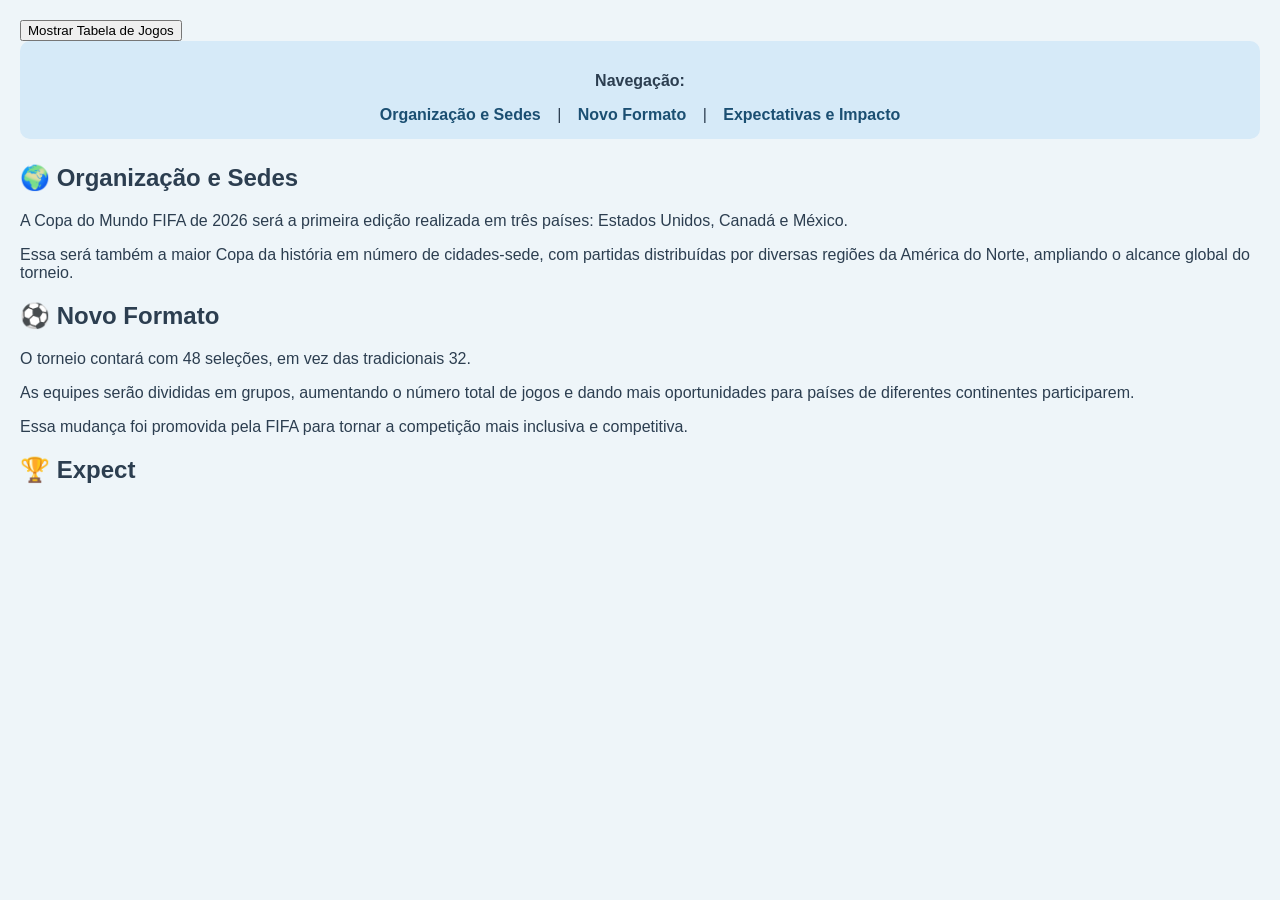
<file: prova/atv2/index.html>
<!DOCTYPE html>
<html lang="pt-BR">
<head>
    <meta charset="UTF-8">
    <title>Copa do Mundo 2026</title>
</head>
<body>
<link rel="stylesheet" href="style.css">
<button onclick="mostrarTabela()">Mostrar Tabela de Jogos</button>
<script src="script.js"></script>
</body>
<script>
function mostrarTabela() {
    // Verifica se a imagem já foi adicionada
    if (document.getElementById("tabelaJogos")) {
        return;
    }

    // Cria a imagem
    const img = document.createElement("img");
    img.src = "Tabela_Jogos.png"; // caminho da imagem (ajuste se necessário)
    img.id = "tabelaJogos";
    img.alt = "Tabela de Jogos";
    
    // Estilização básica
    img.style.display = "block";
    img.style.margin = "20px auto";
    img.style.maxWidth = "90%";
    img.style.borderRadius = "10px";

    // Adiciona ao final da página
    document.body.appendChild(img);
}
</script>

    <!-- Barra de Navegação -->
    <nav>
        <p><strong>Navegação:</strong></p>
        <a href="#organizacao">Organização e Sedes</a> |
        <a href="#formato">Novo Formato</a> |
        <a href="#impacto">Expectativas e Impacto</a>
    </nav>

    <!-- Seção: Organização e Sedes -->
    <section id="organizacao">
        <h2>🌍 Organização e Sedes</h2>
        <p>
            A Copa do Mundo FIFA de 2026 será a primeira edição realizada em três países:
            Estados Unidos, Canadá e México.
        </p>
        <p>
            Essa será também a maior Copa da história em número de cidades-sede, com partidas
            distribuídas por diversas regiões da América do Norte, ampliando o alcance global do torneio.
        </p>
    </section>

    <!-- Seção: Novo Formato -->
    <section id="formato">
        <h2>⚽ Novo Formato</h2>
        <p>
            O torneio contará com 48 seleções, em vez das tradicionais 32.
        </p>
        <p>
            As equipes serão divididas em grupos, aumentando o número total de jogos e dando
            mais oportunidades para países de diferentes continentes participarem.
        </p>
        <p>
            Essa mudança foi promovida pela FIFA para tornar a competição mais inclusiva e competitiva.
        </p>
    </section>

    <!-- Seção: Expectativas e Impacto -->
    <section id="impacto">
        <h2>🏆 Expect
</file>
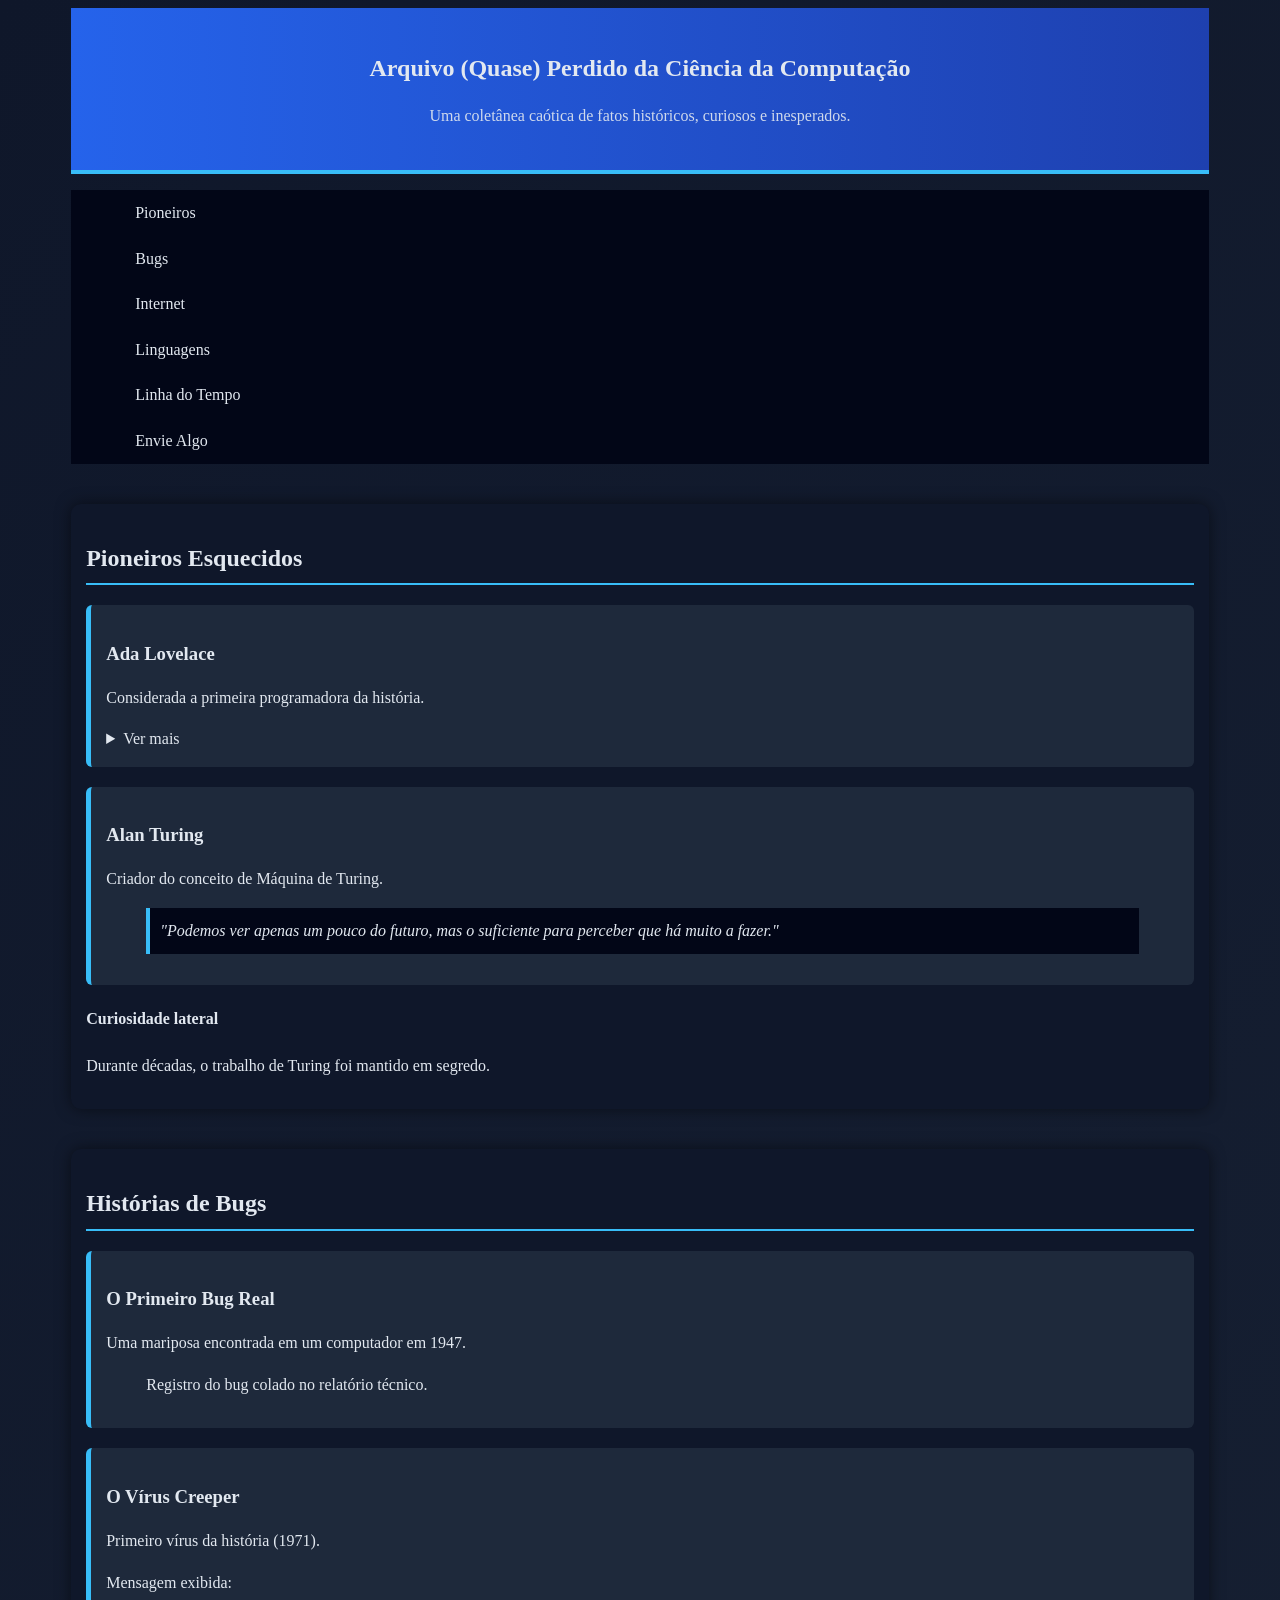
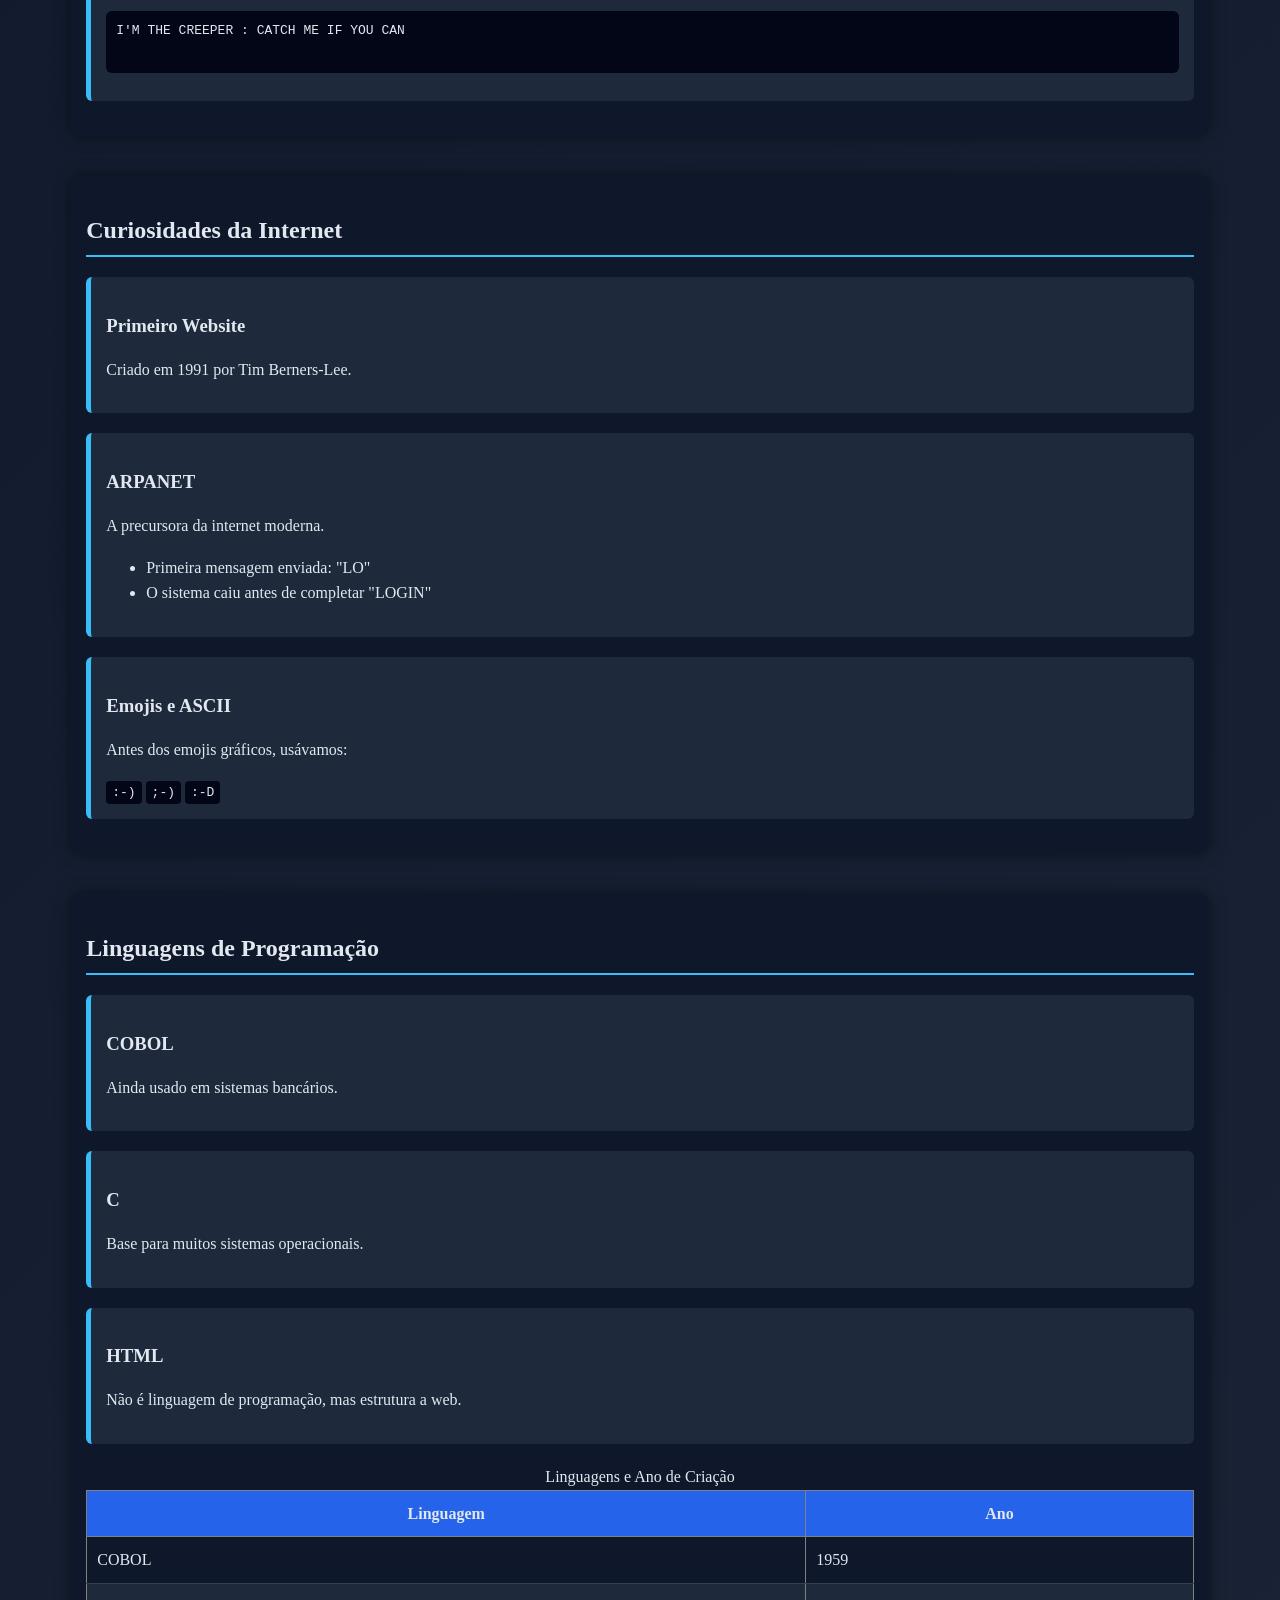
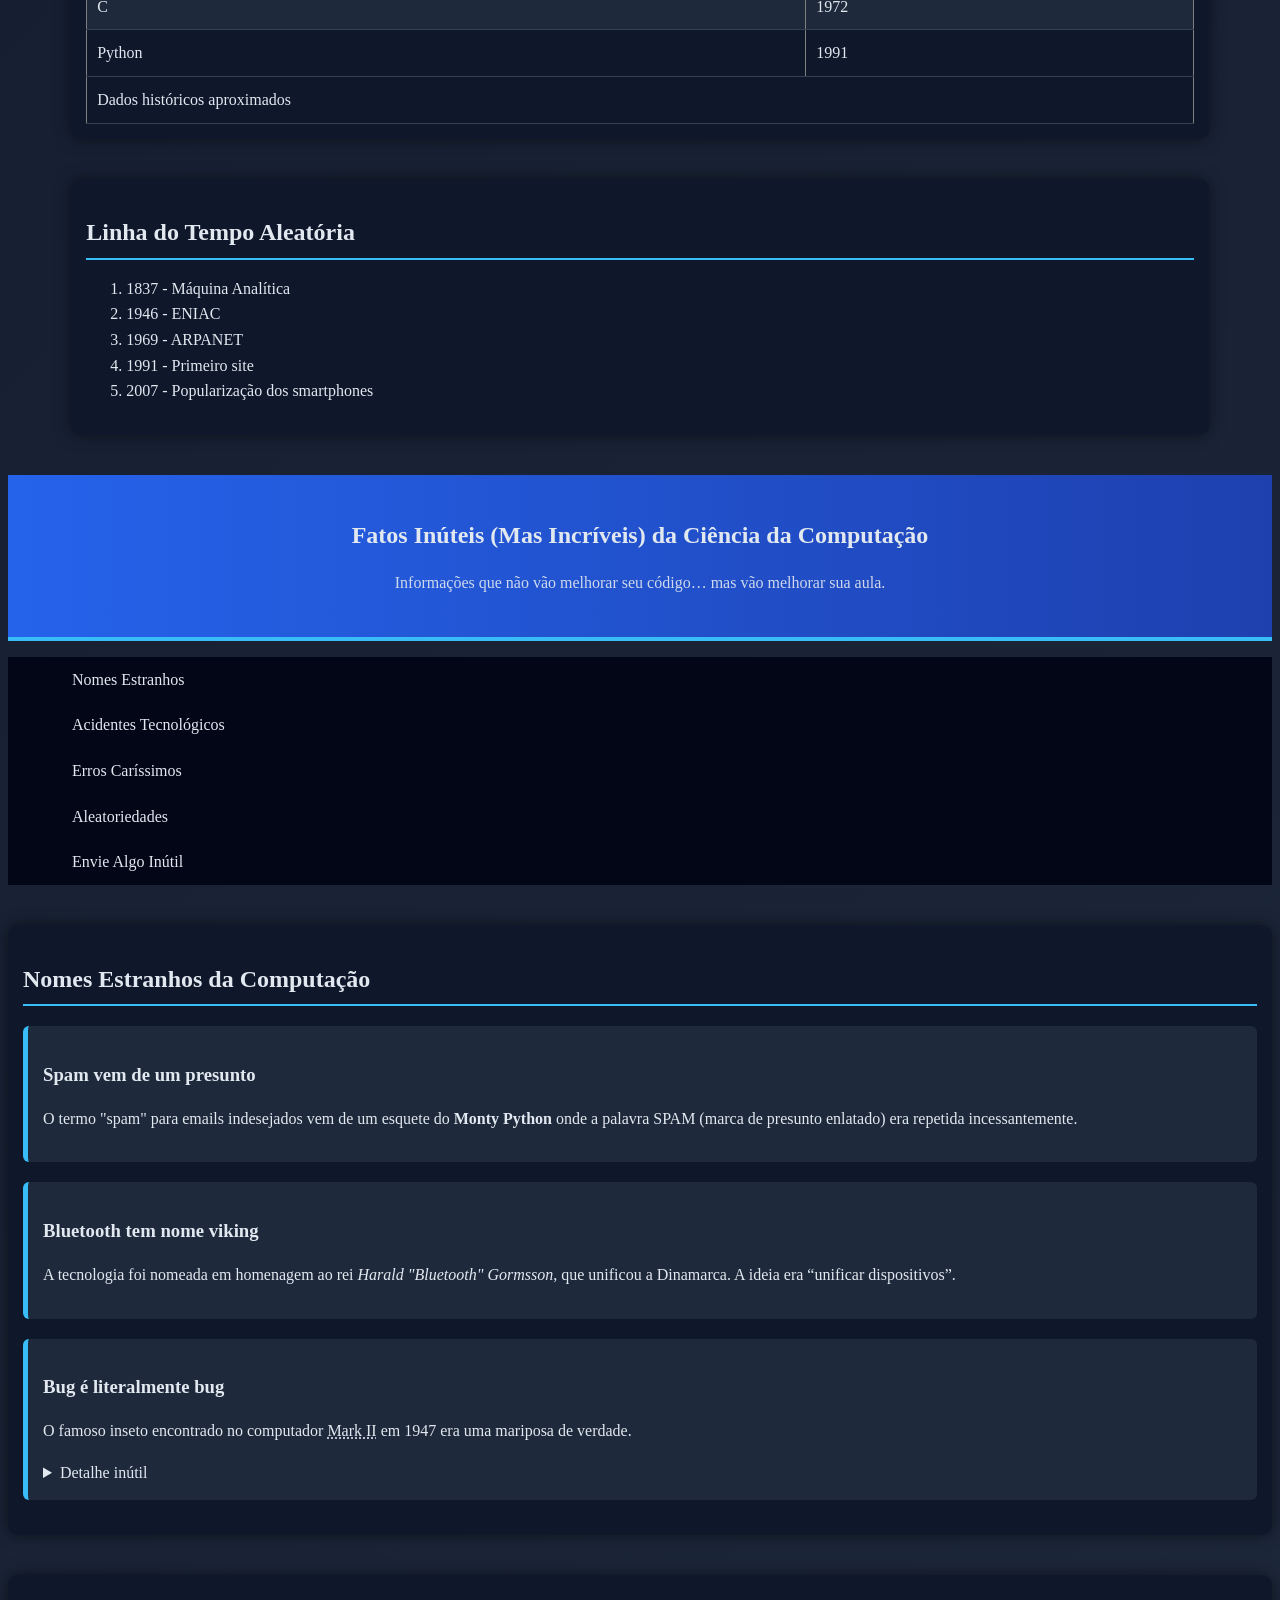
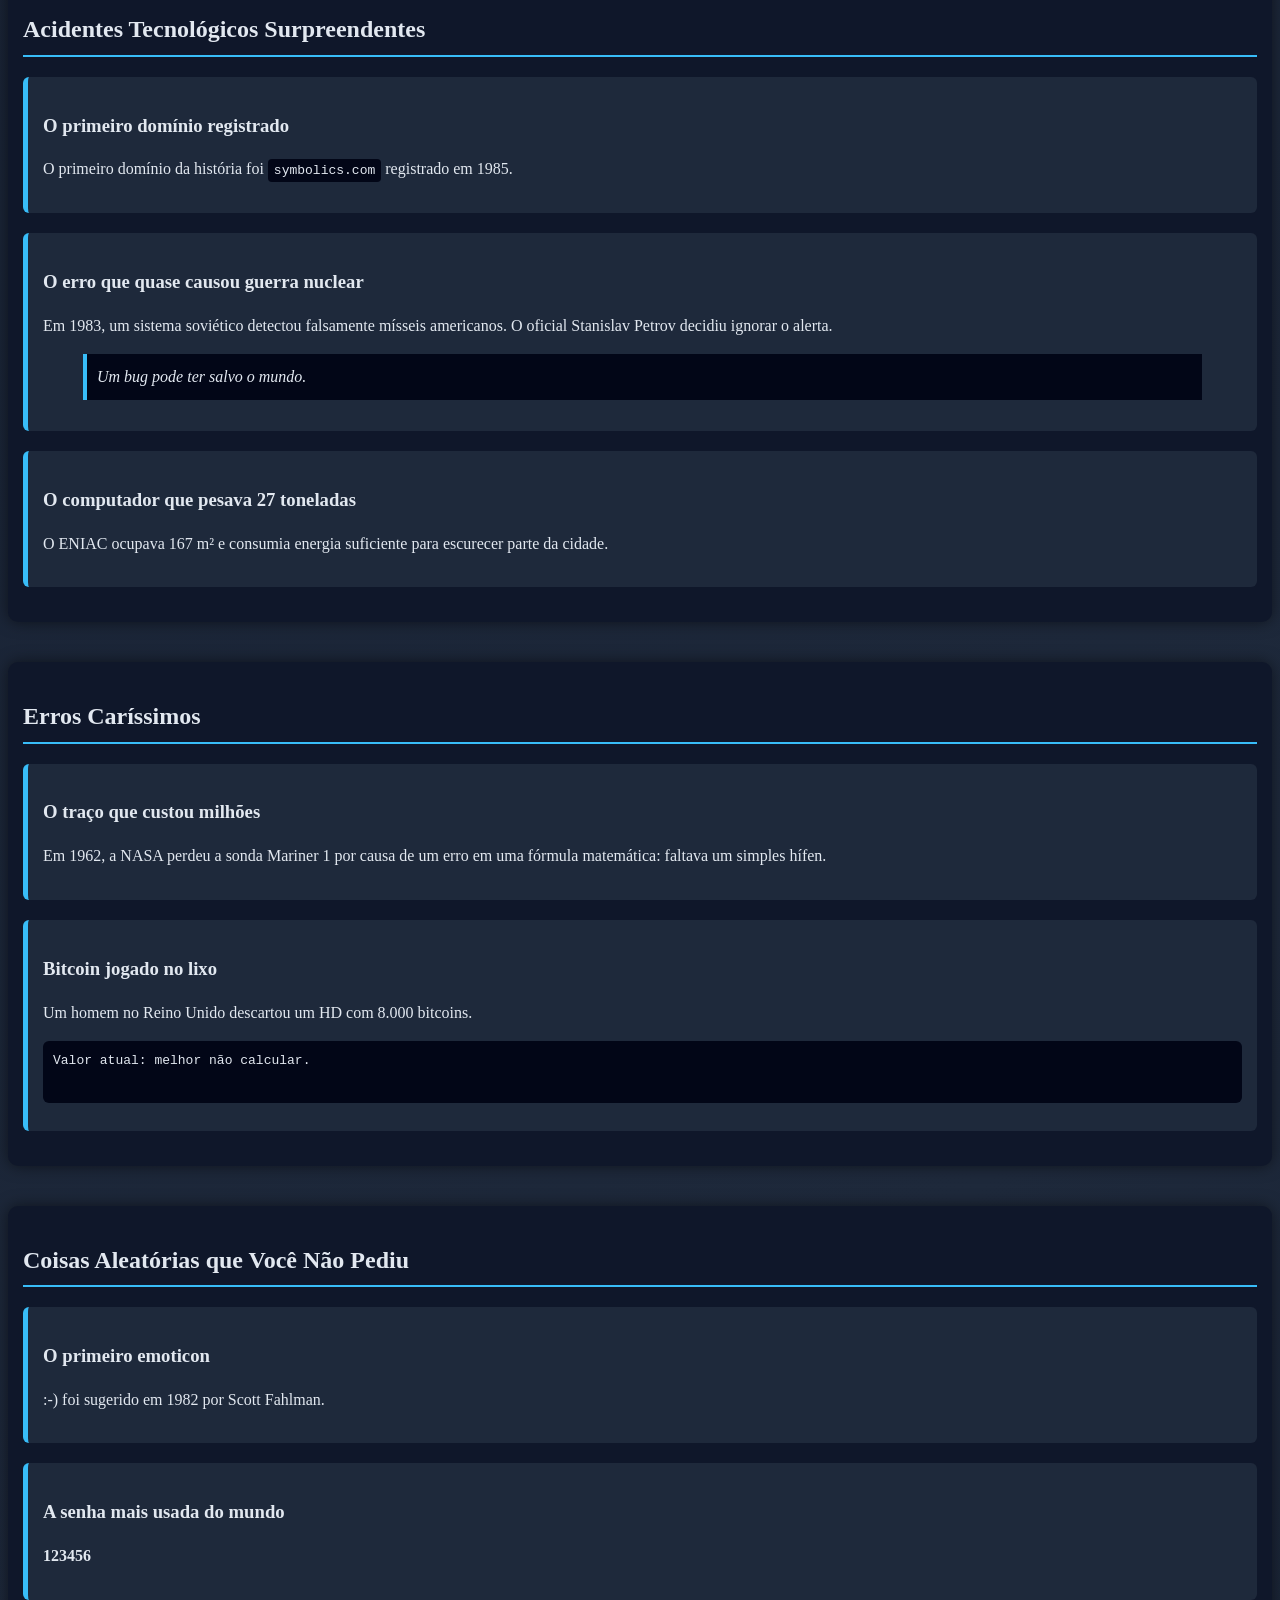
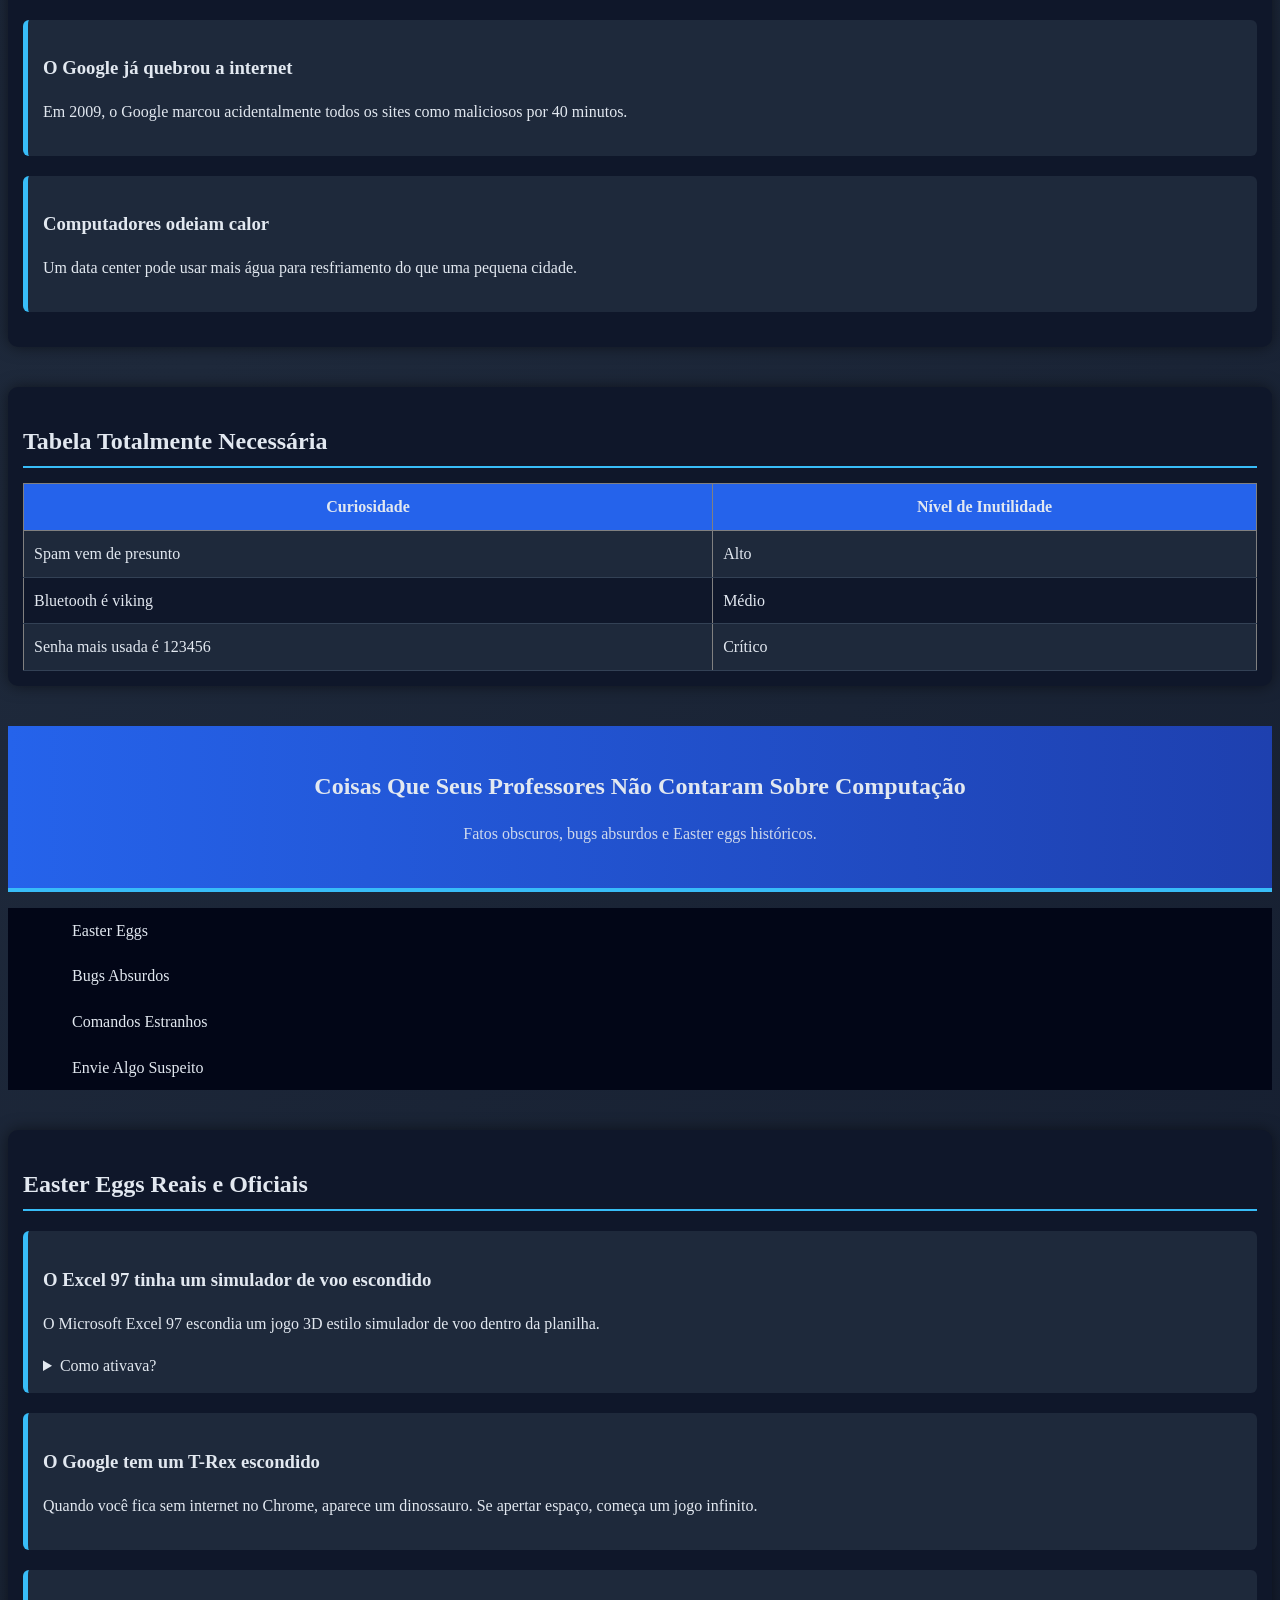
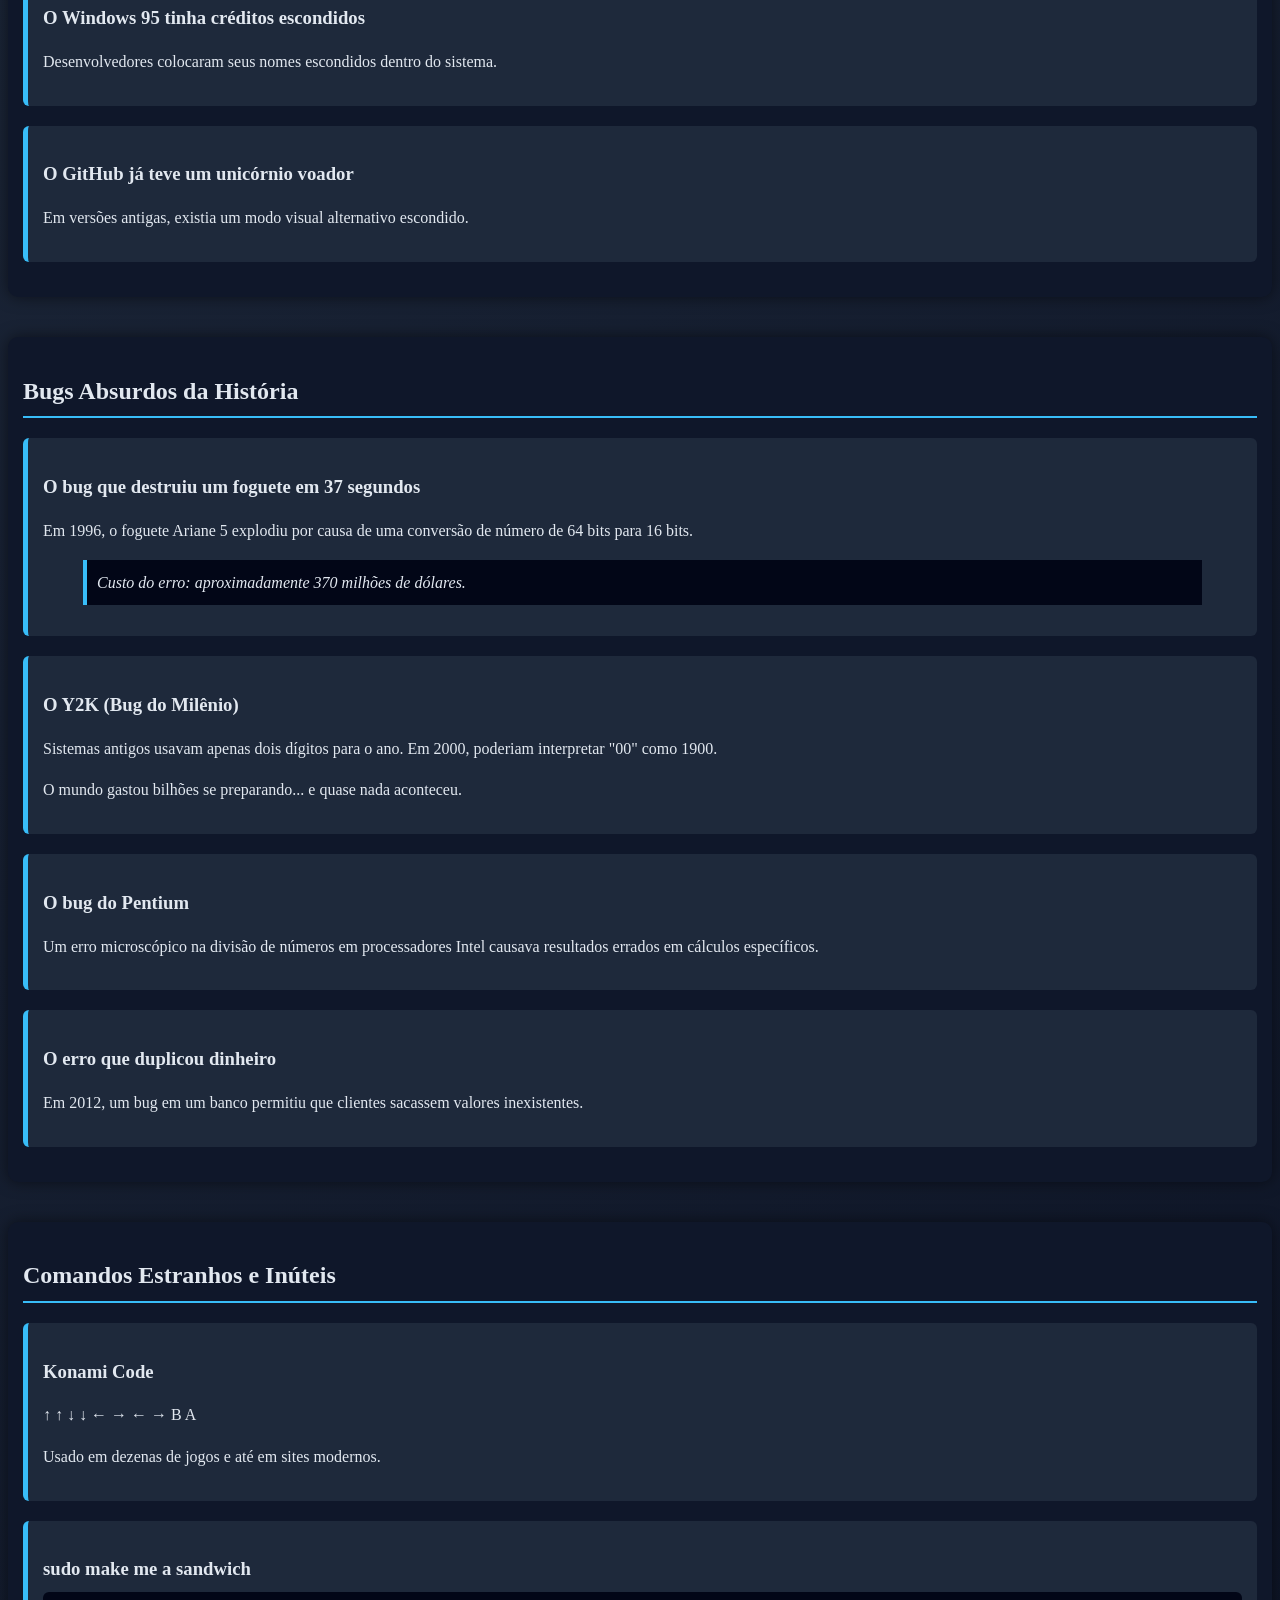
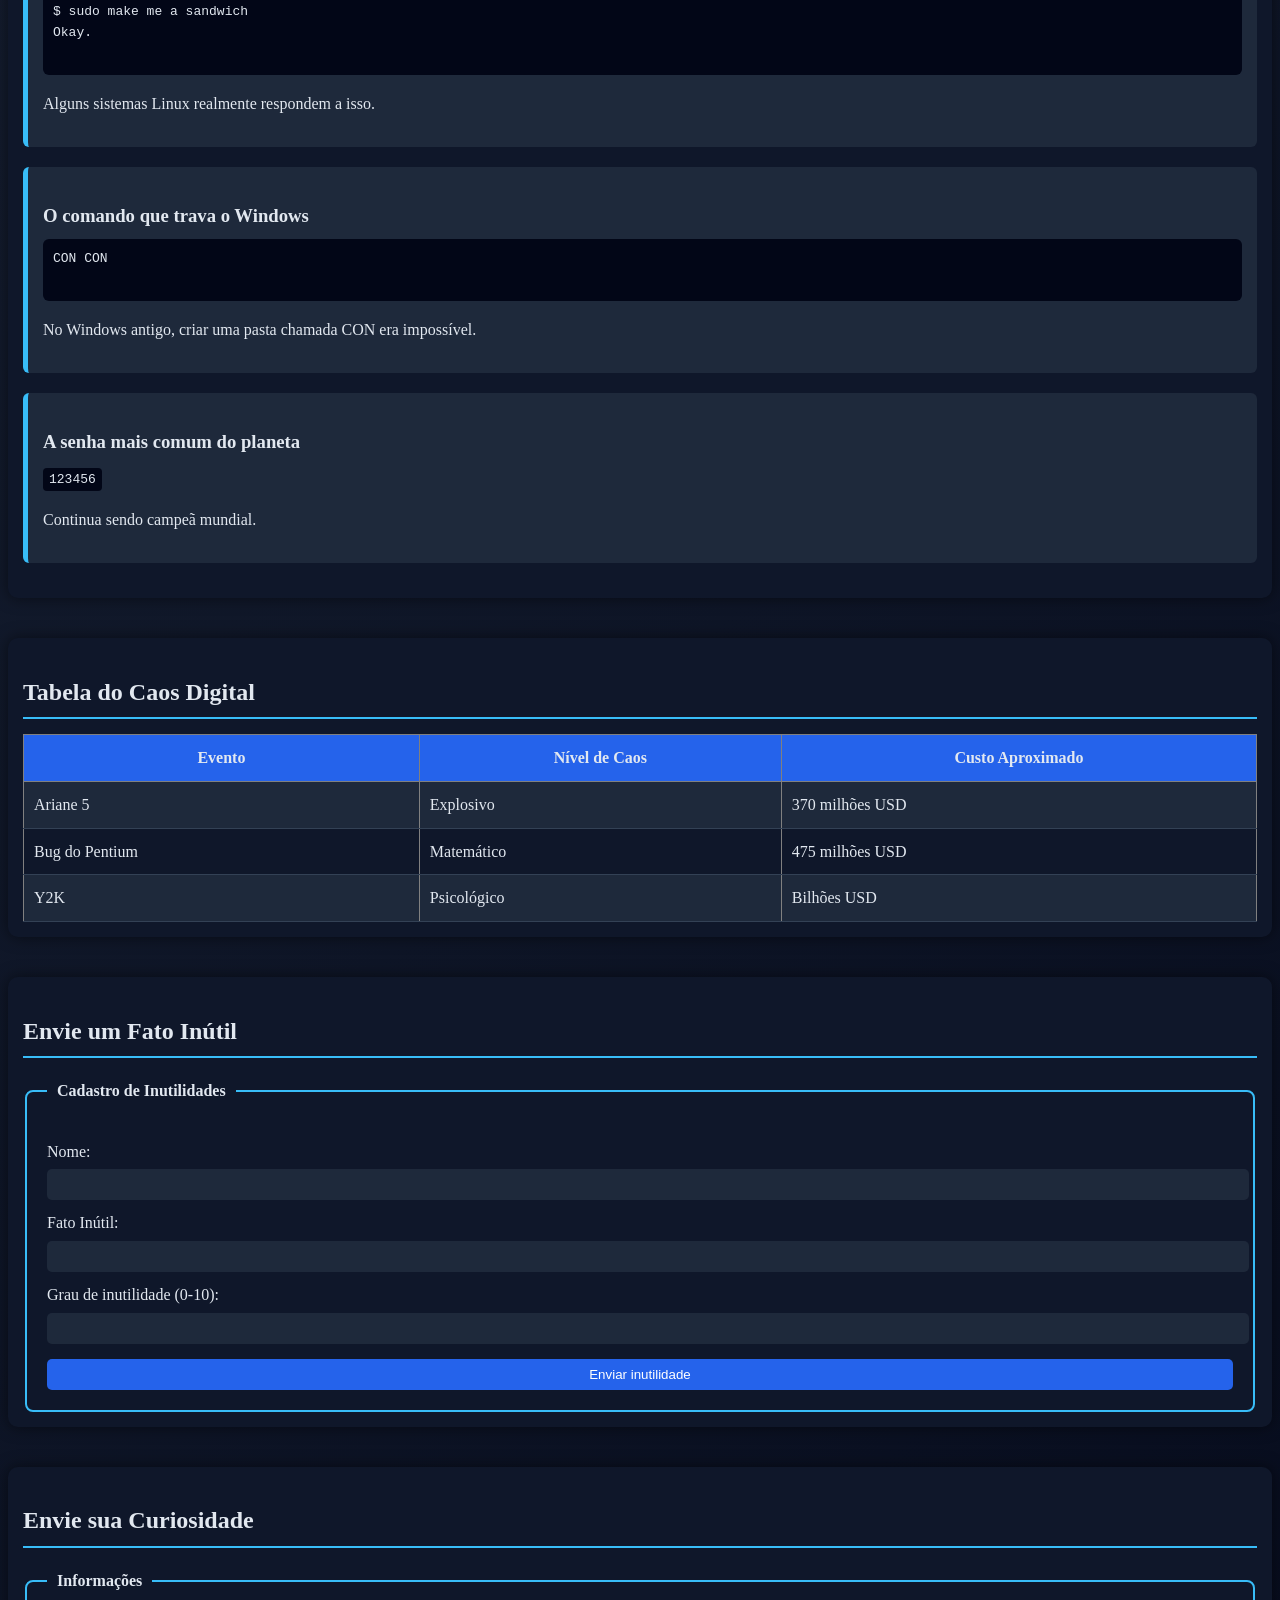
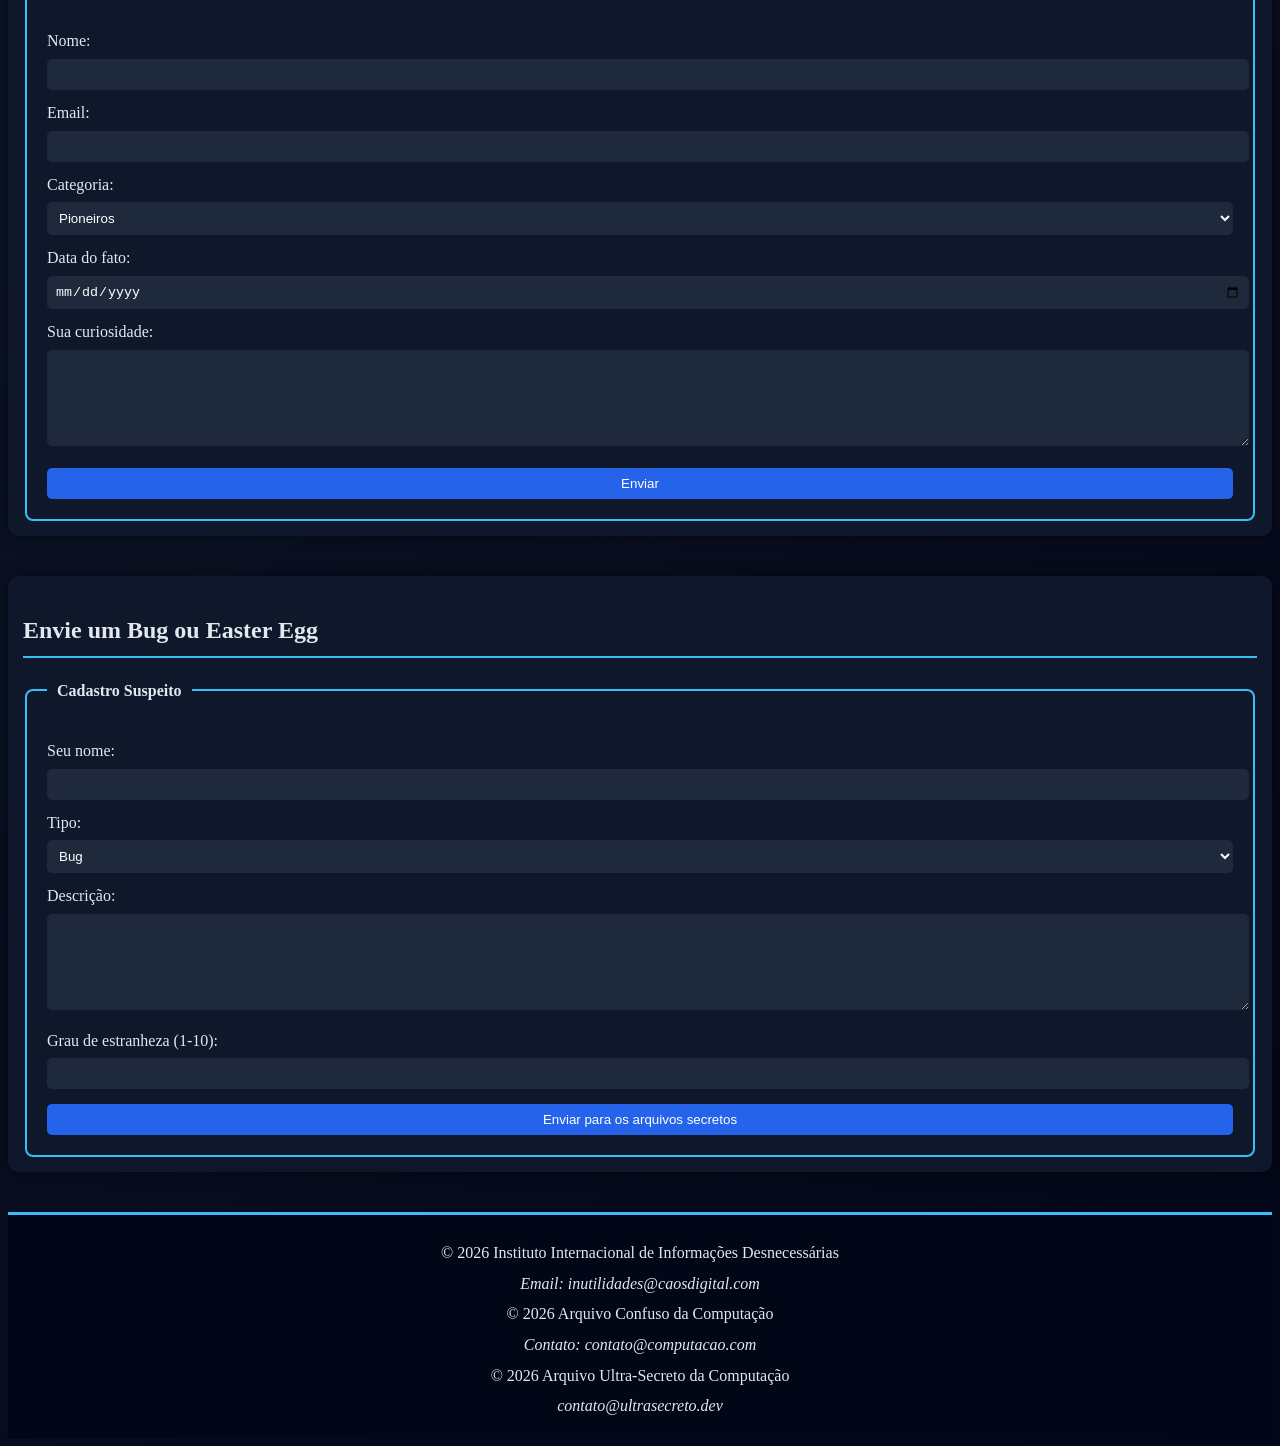
<file: atividade1- semana 4/atividade1.html>
<!DOCTYPE html>
<html lang="pt-br">
<head>
    <meta charset="UTF-8">
    <meta name="description" content="Curiosidades e fatos históricos da Ciência da Computação">
    <meta name="author" content="Portal Computação">
    <meta name="viewport" content="width=device-width, initial-scale=1.0">
    <title>Arquivo Confuso da Computação</title>
    <link rel="stylesheet" href="atividade1.css">
</head>

<body>

<div id="pagina">

    <header id="topo">
        <h1>Arquivo (Quase) Perdido da Ciência da Computação</h1>
        <p>Uma coletânea caótica de fatos históricos, curiosos e inesperados.</p>
    </header>

    <nav id="menu-principal">
        <ul>
            <li><a href="#pioneiros">Pioneiros</a></li>
            <li><a href="#bugs">Bugs</a></li>
            <li><a href="#internet">Internet</a></li>
            <li><a href="#linguagens">Linguagens</a></li>
            <li><a href="#linha-do-tempo">Linha do Tempo</a></li>
            <li><a href="#formulario">Envie Algo</a></li>
        </ul>
    </nav>

    <main>

        <section id="pioneiros">
            <h2>Pioneiros Esquecidos</h2>

            <article>
                <h3>Ada Lovelace</h3>
                <p>Considerada a primeira programadora da história.</p>
                <details>
                    <summary>Ver mais</summary>
                    <p>Ela escreveu um algoritmo para a Máquina Analítica no século XIX.</p>
                </details>
            </article>

            <article>
                <h3>Alan Turing</h3>
                <p>Criador do conceito de Máquina de Turing.</p>
                <blockquote>
                    "Podemos ver apenas um pouco do futuro, mas o suficiente para perceber que há muito a fazer."
                </blockquote>
            </article>

            <aside>
                <h4>Curiosidade lateral</h4>
                <p>Durante décadas, o trabalho de Turing foi mantido em segredo.</p>
            </aside>
        </section>

        <section id="bugs">
            <h2>Histórias de Bugs</h2>

            <article>
                <h3>O Primeiro Bug Real</h3>
                <p>Uma mariposa encontrada em um computador em 1947.</p>
                <figure>
                    <figcaption>Registro do bug colado no relatório técnico.</figcaption>
                </figure>
            </article>

            <article>
                <h3>O Vírus Creeper</h3>
                <p>Primeiro vírus da história (1971).</p>
                <p>Mensagem exibida:</p>
                <pre>
I'M THE CREEPER : CATCH ME IF YOU CAN
                </pre>
            </article>
        </section>

        <section id="internet">
            <h2>Curiosidades da Internet</h2>

            <article>
                <h3>Primeiro Website</h3>
                <p>Criado em 1991 por Tim Berners-Lee.</p>
            </article>

            <article>
                <h3>ARPANET</h3>
                <p>A precursora da internet moderna.</p>
                <ul>
                    <li>Primeira mensagem enviada: "LO"</li>
                    <li>O sistema caiu antes de completar "LOGIN"</li>
                </ul>
            </article>

            <article>
                <h3>Emojis e ASCII</h3>
                <p>Antes dos emojis gráficos, usávamos:</p>
                <code>:-)</code>
                <code>;-)</code>
                <code>:-D</code>
            </article>
        </section>

        <section id="linguagens">
            <h2>Linguagens de Programação</h2>

            <article>
                <h3>COBOL</h3>
                <p>Ainda usado em sistemas bancários.</p>
            </article>

            <article>
                <h3>C</h3>
                <p>Base para muitos sistemas operacionais.</p>
            </article>

            <article>
                <h3>HTML</h3>
                <p>Não é linguagem de programação, mas estrutura a web.</p>
            </article>

            <div>
                <table border="1">
                    <caption>Linguagens e Ano de Criação</caption>
                    <thead>
                        <tr>
                            <th>Linguagem</th>
                            <th>Ano</th>
                        </tr>
                    </thead>
                    <tbody>
                        <tr>
                            <td>COBOL</td>
                            <td>1959</td>
                        </tr>
                        <tr>
                            <td>C</td>
                            <td>1972</td>
                        </tr>
                        <tr>
                            <td>Python</td>
                            <td>1991</td>
                        </tr>
                    </tbody>
                    <tfoot>
                        <tr>
                            <td colspan="2">Dados históricos aproximados</td>
                        </tr>
                    </tfoot>
                </table>
            </div>
        </section>

        <section id="linha-do-tempo">
            <h2>Linha do Tempo Aleatória</h2>

            <ol>
                <li>1837 - Máquina Analítica</li>
                <li>1946 - ENIAC</li>
                <li>1969 - ARPANET</li>
                <li>1991 - Primeiro site</li>
                <li>2007 - Popularização dos smartphones</li>
            </ol>
        </section>


</div>


<header>
    <h1>Fatos Inúteis (Mas Incríveis) da Ciência da Computação</h1>
    <p>Informações que não vão melhorar seu código… mas vão melhorar sua aula.</p>
</header>

<nav>
    <ul>
        <li><a href="#nomes">Nomes Estranhos</a></li>
        <li><a href="#acidentes">Acidentes Tecnológicos</a></li>
        <li><a href="#dinheiro">Erros Caríssimos</a></li>
        <li><a href="#aleatorio">Aleatoriedades</a></li>
        <li><a href="#form">Envie Algo Inútil</a></li>
    </ul>
</nav>



<section id="nomes">
    <h2>Nomes Estranhos da Computação</h2>

    <article>
        <h3>Spam vem de um presunto</h3>
        <p>
            O termo "spam" para emails indesejados vem de um esquete do 
            <strong>Monty Python</strong> onde a palavra SPAM (marca de presunto enlatado) 
            era repetida incessantemente.
        </p>
    </article>

    <article>
        <h3>Bluetooth tem nome viking</h3>
        <p>
            A tecnologia foi nomeada em homenagem ao rei 
            <em>Harald "Bluetooth" Gormsson</em>, que unificou a Dinamarca.
            A ideia era “unificar dispositivos”.
        </p>
    </article>

    <article>
        <h3>Bug é literalmente bug</h3>
        <p>
            O famoso inseto encontrado no computador 
            <abbr title="Harvard Mark II">Mark II</abbr> em 1947 
            era uma mariposa de verdade.
        </p>
        <details>
            <summary>Detalhe inútil</summary>
            <p>O inseto ainda está preservado em um museu.</p>
        </details>
    </article>

</section>


<section id="acidentes">

    <h2>Acidentes Tecnológicos Surpreendentes</h2>

    <article>
        <h3>O primeiro domínio registrado</h3>
        <p>
            O primeiro domínio da história foi 
            <code>symbolics.com</code> registrado em 1985.
        </p>
    </article>

    <article>
        <h3>O erro que quase causou guerra nuclear</h3>
        <p>
            Em 1983, um sistema soviético detectou falsamente mísseis americanos.
            O oficial Stanislav Petrov decidiu ignorar o alerta.
        </p>
        <blockquote>
            Um bug pode ter salvo o mundo.
        </blockquote>
    </article>

    <article>
        <h3>O computador que pesava 27 toneladas</h3>
        <p>
            O ENIAC ocupava 167 m² e consumia energia suficiente para escurecer parte da cidade.
        </p>
    </article>

</section>


<section id="dinheiro">

    <h2>Erros Caríssimos</h2>

    <article>
        <h3>O traço que custou milhões</h3>
        <p>
            Em 1962, a NASA perdeu a sonda Mariner 1 por causa de um erro em uma fórmula matemática:
            faltava um simples hífen.
        </p>
    </article>

    <article>
        <h3>Bitcoin jogado no lixo</h3>
        <p>
            Um homem no Reino Unido descartou um HD com 8.000 bitcoins.
        </p>
        <pre>
Valor atual: melhor não calcular.
        </pre>
    </article>

</section>


<section id="aleatorio">

    <h2>Coisas Aleatórias que Você Não Pediu</h2>

    <article>
        <h3>O primeiro emoticon</h3>
        <p>
            :-) foi sugerido em 1982 por Scott Fahlman.
        </p>
    </article>

    <article>
        <h3>A senha mais usada do mundo</h3>
        <p><strong>123456</strong></p>
    </article>

    <article>
        <h3>O Google já quebrou a internet</h3>
        <p>
            Em 2009, o Google marcou acidentalmente todos os sites como maliciosos por 40 minutos.
        </p>
    </article>

    <article>
        <h3>Computadores odeiam calor</h3>
        <p>
            Um data center pode usar mais água para resfriamento do que uma pequena cidade.
        </p>
    </article>

</section>


<section>

    <h2>Tabela Totalmente Necessária</h2>

    <table border="1">
        <tr>
            <th>Curiosidade</th>
            <th>Nível de Inutilidade</th>
        </tr>
        <tr>
            <td>Spam vem de presunto</td>
            <td>Alto</td>
        </tr>
        <tr>
            <td>Bluetooth é viking</td>
            <td>Médio</td>
        </tr>
        <tr>
            <td>Senha mais usada é 123456</td>
            <td>Crítico</td>
        </tr>
    </table>

</section>

<header>
    <h1>Coisas Que Seus Professores Não Contaram Sobre Computação</h1>
    <p>Fatos obscuros, bugs absurdos e Easter eggs históricos.</p>
</header>

<nav>
    <ul>
        <li><a href="#easter-eggs">Easter Eggs</a></li>
        <li><a href="#bugs-absurdos">Bugs Absurdos</a></li>
        <li><a href="#comandos-secretos">Comandos Estranhos</a></li>
        <li><a href="#formulario-secreto">Envie Algo Suspeito</a></li>
    </ul>
</nav>


<section id="easter-eggs">

    <h2>Easter Eggs Reais e Oficiais</h2>

    <article>
        <h3>O Excel 97 tinha um simulador de voo escondido</h3>
        <p>
            O Microsoft Excel 97 escondia um jogo 3D estilo simulador de voo 
            dentro da planilha.
        </p>
        <details>
            <summary>Como ativava?</summary>
            <p>Era preciso selecionar células específicas e usar combinações absurdas de teclado.</p>
        </details>
    </article>

    <article>
        <h3>O Google tem um T-Rex escondido</h3>
        <p>
            Quando você fica sem internet no Chrome, aparece um dinossauro.
            Se apertar espaço, começa um jogo infinito.
        </p>
    </article>

    <article>
        <h3>O Windows 95 tinha créditos escondidos</h3>
        <p>
            Desenvolvedores colocaram seus nomes escondidos dentro do sistema.
        </p>
    </article>

    <article>
        <h3>O GitHub já teve um unicórnio voador</h3>
        <p>
            Em versões antigas, existia um modo visual alternativo escondido.
        </p>
    </article>

</section>



<section id="bugs-absurdos">

    <h2>Bugs Absurdos da História</h2>

    <article>
        <h3>O bug que destruiu um foguete em 37 segundos</h3>
        <p>
            Em 1996, o foguete Ariane 5 explodiu por causa de uma conversão de número
            de 64 bits para 16 bits.
        </p>
        <blockquote>
            Custo do erro: aproximadamente 370 milhões de dólares.
        </blockquote>
    </article>

    <article>
        <h3>O Y2K (Bug do Milênio)</h3>
        <p>
            Sistemas antigos usavam apenas dois dígitos para o ano.
            Em 2000, poderiam interpretar "00" como 1900.
        </p>
        <p>
            O mundo gastou bilhões se preparando... e quase nada aconteceu.
        </p>
    </article>

    <article>
        <h3>O bug do Pentium</h3>
        <p>
            Um erro microscópico na divisão de números em processadores Intel
            causava resultados errados em cálculos específicos.
        </p>
    </article>

    <article>
        <h3>O erro que duplicou dinheiro</h3>
        <p>
            Em 2012, um bug em um banco permitiu que clientes sacassem valores inexistentes.
        </p>
    </article>

</section>



<section id="comandos-secretos">

    <h2>Comandos Estranhos e Inúteis</h2>

    <article>
        <h3>Konami Code</h3>
        <p>
            ↑ ↑ ↓ ↓ ← → ← → B A
        </p>
        <p>
            Usado em dezenas de jogos e até em sites modernos.
        </p>
    </article>

    <article>
        <h3>sudo make me a sandwich</h3>
        <pre>
$ sudo make me a sandwich
Okay.
        </pre>
        <p>Alguns sistemas Linux realmente respondem a isso.</p>
    </article>

    <article>
        <h3>O comando que trava o Windows</h3>
        <pre>
CON CON
        </pre>
        <p>
            No Windows antigo, criar uma pasta chamada CON era impossível.
        </p>
    </article>

    <article>
        <h3>A senha mais comum do planeta</h3>
        <code>123456</code>
        <p>
            Continua sendo campeã mundial.
        </p>
    </article>

</section>



<section>

    <h2>Tabela do Caos Digital</h2>

    <table border="1">
        <tr>
            <th>Evento</th>
            <th>Nível de Caos</th>
            <th>Custo Aproximado</th>
        </tr>
        <tr>
            <td>Ariane 5</td>
            <td>Explosivo</td>
            <td>370 milhões USD</td>
        </tr>
        <tr>
            <td>Bug do Pentium</td>
            <td>Matemático</td>
            <td>475 milhões USD</td>
        </tr>
        <tr>
            <td>Y2K</td>
            <td>Psicológico</td>
            <td>Bilhões USD</td>
        </tr>
    </table>

</section>


<section id="form">

    <h2>Envie um Fato Inútil</h2>

    <form>
        <fieldset>
            <legend>Cadastro de Inutilidades</legend>

            <label>Nome:</label>
            <input type="text" name="nome">

            <label>Fato Inútil:</label>
            <input type="text" name="fato">

            <label>Grau de inutilidade (0-10):</label>
            <input type="number" name="grau" min="0" max="10">

            <input type="submit" value="Enviar inutilidade">
        </fieldset>
    </form>
    
</section>
 <section id="formulario">
            <h2>Envie sua Curiosidade</h2>

            <form>
                <fieldset>
                    <legend>Informações</legend>

                    <label>Nome:</label>
                    <input type="text" name="nome">

                    <label>Email:</label>
                    <input type="email" name="email">

                    <label>Categoria:</label>
                    <select name="categoria">
                        <option>Pioneiros</option>
                        <option>Bugs</option>
                        <option>Internet</option>
                        <option>Linguagens</option>
                    </select>

                    <label>Data do fato:</label>
                    <input type="date" name="data">

                    <label>Sua curiosidade:</label>
                    <textarea name="curiosidade"></textarea>

                    <input type="submit" value="Enviar">
                </fieldset>
            </form>
        </section>

    
<section id="formulario-secreto">

    <h2>Envie um Bug ou Easter Egg</h2>

    <form>
        <fieldset>
            <legend>Cadastro Suspeito</legend>

            <label>Seu nome:</label>
            <input type="text" name="nome">

            <label>Tipo:</label>
            <select name="tipo">
                <option>Bug</option>
                <option>Easter Egg</option>
                <option>Comando estranho</option>
            </select>

            <label>Descrição:</label>
            <textarea name="descricao"></textarea>

            <label>Grau de estranheza (1-10):</label>
            <input type="number" min="1" max="10">

            <input type="submit" value="Enviar para os arquivos secretos">
        </fieldset>
    </form>

</section>


</main>
</body>
<footer>
    <p>© 2026 Instituto Internacional de Informações Desnecessárias</p>
    <address>Email: inutilidades@caosdigital.com</address>
      <p>&copy; 2026 Arquivo Confuso da Computação</p>
        <address>
            Contato: contato@computacao.com
        </address>
         <p>© 2026 Arquivo Ultra-Secreto da Computação</p>
    <address>contato@ultrasecreto.dev</address>
</footer>

</div>

</body>
</html>
</file>
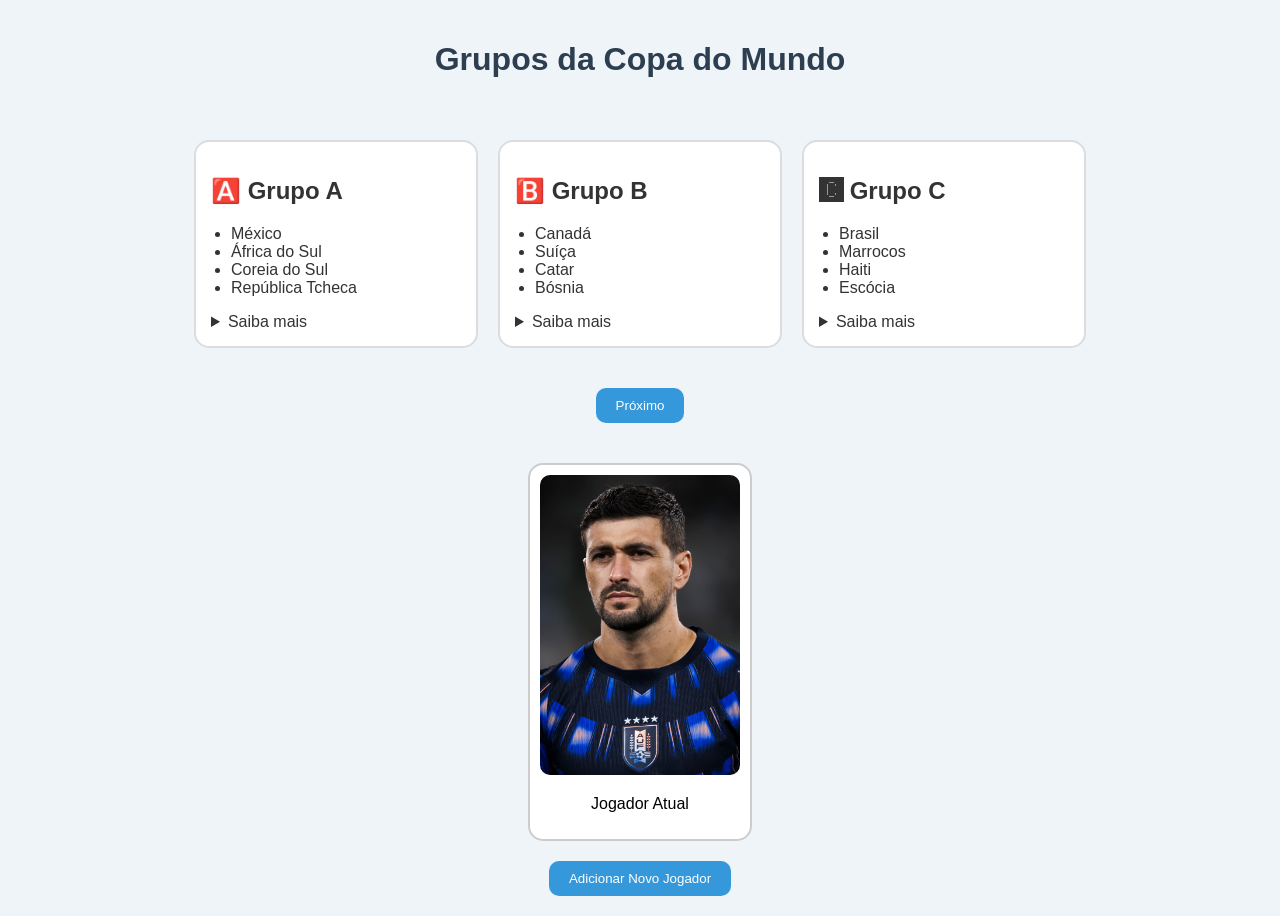
<file: prova/!DOCTYPE.html>
<!DOCTYPE html>
<html lang="pt-BR">
<head>
<meta charset="UTF-8">
<title>Grupos da Copa</title>

<style>
/* ===== CSS (Questão 02) ===== */

body {
    background-color: #eef4f8;
    margin: 0;
    font-family: Arial, sans-serif;
}

/* Cabeçalho centralizado */
h1 {
    text-align: center;
    color: #2c3e50;
    padding: 20px;
}

/* Container com flex */
.container {
    display: flex;
    justify-content: center;
    align-items: center;
    flex-wrap: wrap;
    gap: 20px;
    padding: 20px;
}

/* Cartões */
.card {
    background-color: #ffffff;
    border: 2px solid #dcdcdc;
    border-radius: 15px;
    padding: 15px;
    width: 250px;
    color: #333;
}

/* Listas */
ul {
    padding-left: 20px;
}

/* Botão */
button {
    display: block;
    margin: 20px auto;
    padding: 10px 20px;
    border-radius: 10px;
    border: none;
    background-color: #3498db;
    color: white;
    cursor: pointer;
}

button:hover {
    background-color: #2980b9;
}

/* Área jogadores */
.jogadores {
    display: flex;
    justify-content: center;
    gap: 20px;
    margin-top: 40px;
}

.jogador-card {
    background: #fff;
    border-radius: 15px;
    padding: 10px;
    border: 2px solid #ccc;
    width: 200px;
    text-align: center;
}

.jogador-card img {
    width: 100%;
    border-radius: 10px;
}
</style>

</head>

<body>

<h1>Grupos da Copa do Mundo</h1>

<div class="container" id="grupos">

    <!-- GRUPO A -->
    <div class="card" id="grupoA">
        <h2>🅰️ Grupo A</h2>
        <ul>
            <li>México</li>
            <li>África do Sul</li>
            <li>Coreia do Sul</li>
            <li>República Tcheca</li>
        </ul>

        <details>
            <summary>Saiba mais</summary>
            <p>O jogo de abertura será México x África do Sul. Confrontos entre Coreia do Sul e europeus são equilibrados.</p>
        </details>
    </div>

    <!-- GRUPO B -->
    <div class="card" id="grupoB">
        <h2>🅱️ Grupo B</h2>
        <ul>
            <li>Canadá</li>
            <li>Suíça</li>
            <li>Catar</li>
            <li>Bósnia</li>
        </ul>

        <details>
            <summary>Saiba mais</summary>
            <p>Canadá joga em casa. Catar e Suíça já se enfrentaram recentemente.</p>
        </details>
    </div>

    <!-- GRUPO C -->
    <div class="card" id="grupoC">
        <h2>🅲 Grupo C</h2>
        <ul>
            <li>Brasil</li>
            <li>Marrocos</li>
            <li>Haiti</li>
            <li>Escócia</li>
        </ul>

        <details>
            <summary>Saiba mais</summary>
            <p>Brasil nunca perdeu para a Escócia em Copas.</p>
        </details>
    </div>

</div>

<!-- BOTÃO (Questão 03) -->
<button onclick="proximo()">Próximo</button>

<!-- JOGADORES (Questão 04) -->
<div class="jogadores" id="jogadores">
    <div class="jogador-card">
        <img src="jv.png">
        <p>Jogador Atual</p>
    </div>
</div>

<button onclick="add()">Adicionar Novo Jogador</button>

<script>

/* ===== QUESTÃO 03 ===== */
function proximo() {

    const container = document.getElementById("grupos");

    container.innerHTML = `
    
    <div class="card">
        <h2>🅳 Grupo D</h2>
        <ul>
            <li>Estados Unidos</li>
            <li>Paraguai</li>
            <li>Austrália</li>
            <li>Turquia</li>
        </ul>
        <details>
            <summary>Saiba mais</summary>
            <p>EUA jogam em casa. Austrália enfrenta sul-americanos com frequência.</p>
        </details>
    </div>

    <div class="card">
        <h2>🅴 Grupo E</h2>
        <ul>
            <li>Alemanha</li>
            <li>Equador</li>
            <li>Costa do Marfim</li>
            <li>Curaçao</li>
        </ul>
        <details>
            <summary>Saiba mais</summary>
            <p>Alemanha domina grupos. Equador e Costa do Marfim têm estilo físico.</p>
        </details>
    </div>

    <div class="card">
        <h2>🅵 Grupo F</h2>
        <ul>
            <li>Holanda</li>
            <li>Japão</li>
            <li>Tunísia</li>
            <li>Suécia</li>
        </ul>
        <details>
            <summary>Saiba mais</summary>
            <p>Grupo equilibrado com seleções fortes.</p>
        </details>
    </div>
    `;
}

/* ===== QUESTÃO 04 ===== */
function add() {

    const container = document.getElementById("jogadores");

    const novo = document.createElement("div");
    novo.classList.add("jogador-card");

    novo.innerHTML = `
        <img src="Lucas_Paqueta.png">
        <p><strong>Lucas Paquetá</strong></p>
        <p>27/08/1997</p>
        <p>1,80 m</p>
        <p>Meio-campista</p>
        <p>⭐ 8,8</p>
    `;

    container.appendChild(novo);
}

</script>

</body>
</html>
</file>
<file: prova/atv2/style.css>
/* Fundo geral da página */
body {
    background: #eef5f9; /* cor suave */
    font-family: Arial, Helvetica, sans-serif;
    margin: 0;
    padding: 20px;
    color: #2c3e50;
}

/* Navegação */
nav {
    background-color: #d6eaf8;
    border-radius: 10px;
    padding: 15px;
    text-align: center;
    margin-bottom: 25px;
}

nav a {
    color: #1b4f72;
    font-weight: bold;
    font-size: 16px;
    text-decoration: none;
    margin: 0 12px;
}

nav a:hover {
    color: #21618c;
}

/* Classe obrigatória para seções */
.secao {
    background-color: #ffffff; /* fundo suave das seções */
    border-radius: 15px;
    padding: 20px;
    margin-bottom: 20px;
}

/* Títulos das seções */
.secao h2 {
    font-size: 26px; /* destaque */
    font-weight: bold;
    color: #154360;
    text-align: center;
    margin-bottom: 10px;
}

/* Parágrafos */
.secao p {
    font-size: 16px;
    text-align: justify;
    margin-bottom: 10px;
}

/* Espaçamento geral */
section {
    margin-bottom: 15px;
}
</file>
<file: atividade1- semana 4/atividade1.css>
body{
    background: linear-gradient(135deg,#0f172a,#1e293b,#020617);
    color:#e2e8f0;
    line-height:1.6;
}
#pagina{
    width:90%;
    max-width:1200px;
    margin:auto;
}
header{
    background:linear-gradient(90deg,#2563eb,#1e40af);
    padding:25px;
    text-align:center;
    border-bottom:4px solid #38bdf8;
}

header h1{
    font-size:32px;
    margin-bottom:8px;
}

header p{
    font-size:16px;
    opacity:0.9;
}
nav{
    background:#020617;
}

nav ul{
    display:flex;
    flex-wrap:wrap;
    justify-content:center;
    list-style:none;
}

nav li{
    margin:10px;
}

nav a{
    text-decoration:none;
    color:#e2e8f0;
    padding:8px 14px;
    border-radius:6px;
    transition:0.3s;
}

nav a:hover{
    background:#2563eb;
}
section{
    margin:40px 0;
    padding:25px;
    background:#0f172a;
    border-radius:10px;
    box-shadow:0 0 15px rgba(0,0,0,0.5);
}

section h2{
    margin-bottom:15px;
    border-bottom:2px solid #38bdf8;
    padding-bottom:6px;
}
article{
    margin:20px 0;
    padding:15px;
    background:#1e293b;
    border-left:5px solid #38bdf8;
    border-radius:6px;
}

article h3{
    margin-bottom:8px;
}
details{
    margin-top:8px;
    cursor:pointer;
}
blockquote{
    margin-top:10px;
    padding:10px;
    border-left:4px solid #38bdf8;
    background:#020617;
    font-style:italic;
}
code{
    background:#020617;
    padding:4px 6px;
    border-radius:4px;
}

pre{
    background:#020617;
    padding:10px;
    border-radius:6px;
    margin-top:8px;
    overflow-x:auto;
}
table{
    width:100%;
    border-collapse:collapse;
    margin-top:15px;
}

th{
    background:#2563eb;
    padding:10px;
}

td{
    padding:10px;
    border-bottom:1px solid #334155;
}

tr:nth-child(even){
    background:#1e293b;
}

tr:hover{
    background:#334155;
}
form{
    margin-top:15px;
}

fieldset{
    border:2px solid #38bdf8;
    padding:20px;
    border-radius:8px;
}

legend{
    padding:5px 10px;
    font-weight:bold;
}

label{
    display:block;
    margin-top:10px;
}

input, textarea, select{
    width:100%;
    padding:8px;
    margin-top:5px;
    border:none;
    border-radius:5px;
    background:#1e293b;
    color:white;
}

textarea{
    min-height:80px;
}

input[type="submit"]{
    margin-top:15px;
    background:#2563eb;
    cursor:pointer;
    transition:0.3s;
}

input[type="submit"]:hover{
    background:#38bdf8;
}

footer{
    background:#020617;
    text-align:center;
    padding:20px;
    margin-top:40px;
    border-top:3px solid #38bdf8;
}

footer p{
    margin:5px 0;
}
nav ul{
    flex-direction:column;
}

header h1{
    font-size:24px;
}

section{
    padding:15px;
}
</file>
